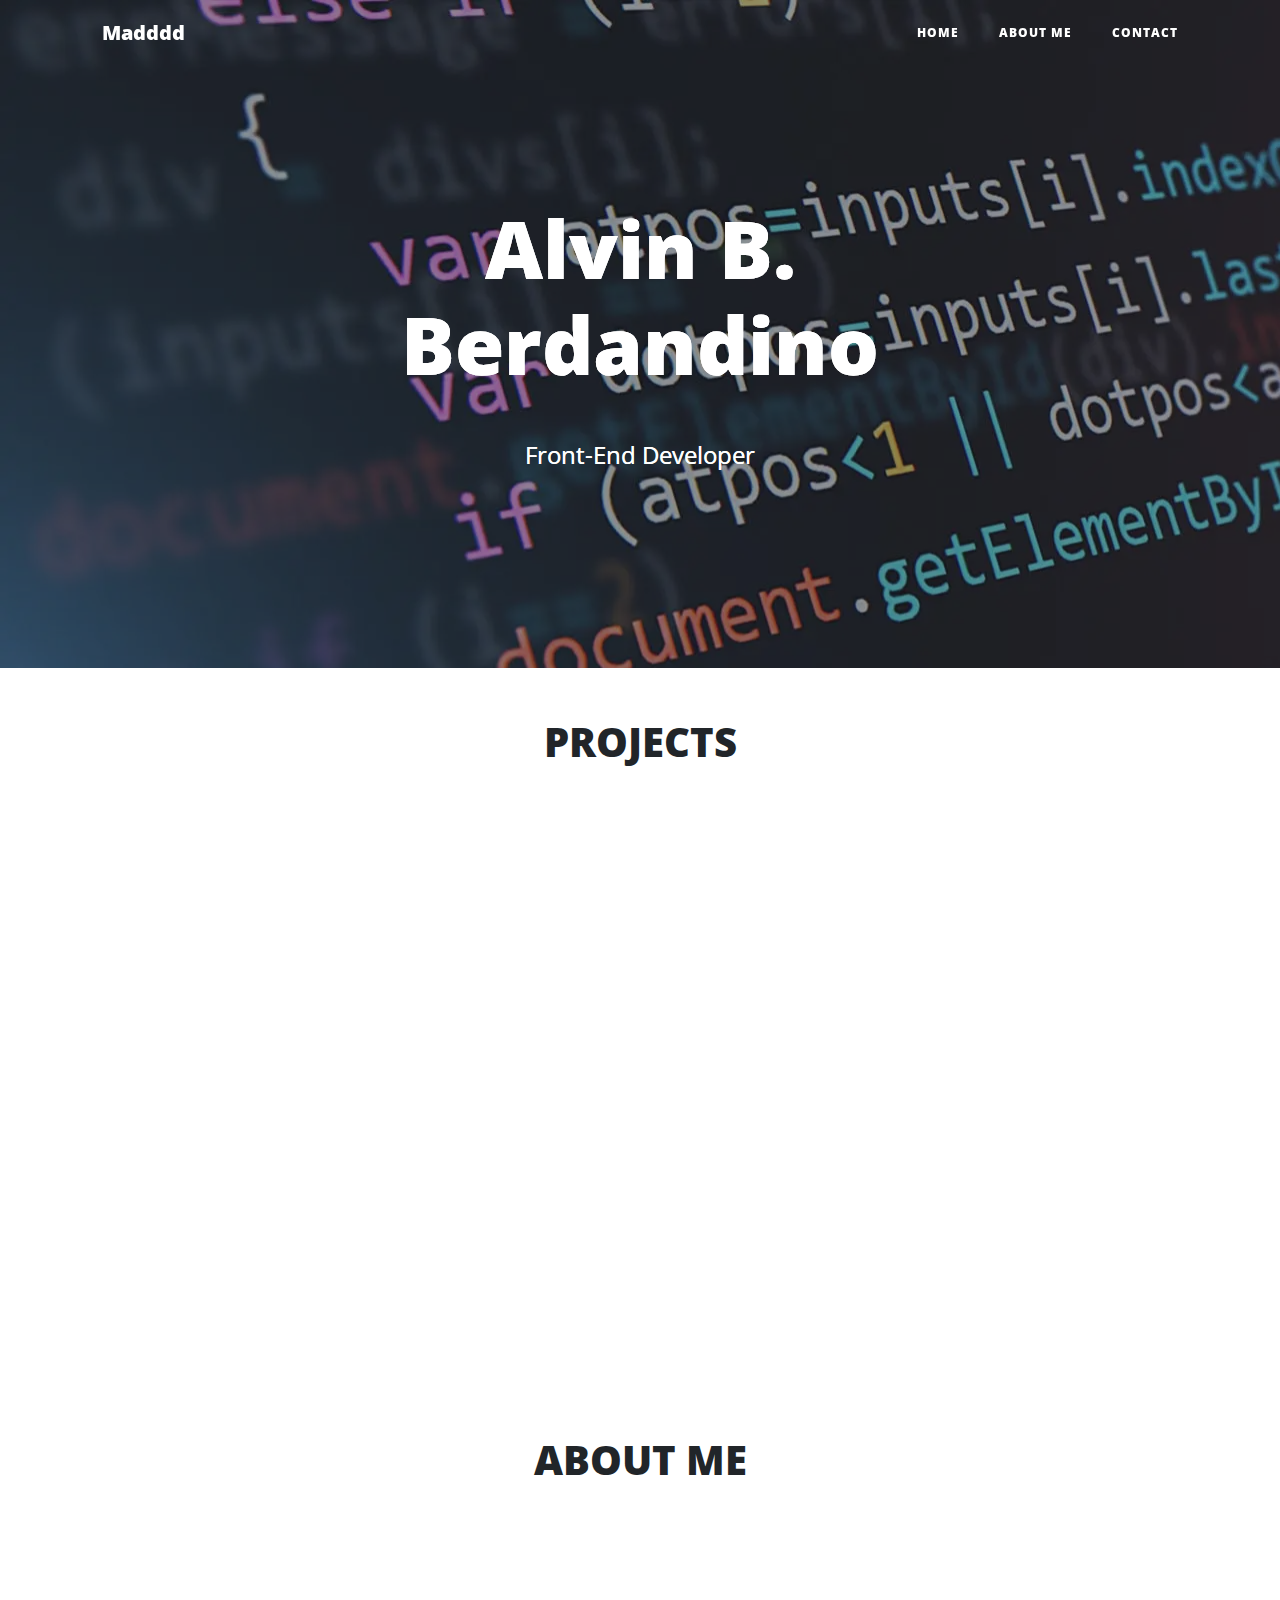
<file: index.html>
<!DOCTYPE html>
<html data-bs-theme="light" lang="en">
  <head>
    <meta charset="utf-8" />
    <meta
      name="viewport"
      content="width=device-width, initial-scale=1.0, shrink-to-fit=no"
    />
    <title>Home - Madddd</title>
    <meta name="description" content="Madddd" />
    <link rel="stylesheet" href="assets/bootstrap/css/bootstrap.min.css" />
    <link rel="stylesheet" href="assets/css/aos.min.css" />
    <link rel="stylesheet" href="assets/css/animate.min.css" />
    <link rel="stylesheet" href="assets/css/Lora.css" />
    <link rel="stylesheet" href="assets/css/Open%20Sans.css" />
    <link rel="stylesheet" href="assets/fonts/fontawesome-all.min.css" />
    <link rel="stylesheet" href="assets/fonts/font-awesome.min.css" />
    <link rel="stylesheet" href="assets/fonts/fontawesome5-overrides.min.css" />
    <link rel="stylesheet" href="assets/css/Banner-Heading-Image-images.css" />
    <link rel="stylesheet" href="assets/css/Responsive-UI-Card.css" />
    <link rel="stylesheet" href="assets/css/Timeline-Steps.css" />
  </head>

  <body>
    <nav class="navbar navbar-expand-lg fixed-top navbar-light" id="mainNav">
      <div class="container">
        <a class="navbar-brand" href="index.html">Madddd</a
        ><button
          data-bs-toggle="collapse"
          data-bs-target="#navbarResponsive"
          class="navbar-toggler"
          aria-controls="navbarResponsive"
          aria-expanded="false"
          aria-label="Toggle navigation"
        >
          <i class="fa fa-bars"></i>
        </button>
        <div class="collapse navbar-collapse" id="navbarResponsive">
          <ul class="navbar-nav ms-auto">
            <li class="nav-item">
              <a class="nav-link" href="index.html">Home</a>
            </li>
            <li class="nav-item">
              <a class="nav-link" href="#about">About Me</a>
            </li>
            <li class="nav-item">
              <a class="nav-link" href="contact.html">Contact</a>
            </li>
          </ul>
        </div>
      </div>
    </nav>
    <header class="masthead" style="background: url('assets/img/contact1.jpg')">
      <div class="overlay"></div>
      <div class="container">
        <div class="row">
          <div class="col-md-10 col-lg-8 mx-auto position-relative">
            <div class="site-heading">
              <h1 style="text-shadow: 0px 0px">
                <strong>Alvin B. Berdandino</strong>
              </h1>
              <span class="subheading" style="text-shadow: 0px 0px"
                ><strong>Front-End Developer</strong></span
              >
            </div>
          </div>
        </div>
      </div>
    </header>
    <div class="container">
      <h1>PROJECTS</h1>
      <div class="container">
        <div class="row">
          <div class="col-md-4">
            <div
              class="blog-card blog-card-blog"
              data-bss-hover-animate="pulse"
              data-aos="fade-up"
              style="max-height: 510px; min-height: 510px"
            >
              <div class="blog-card-image">
                <a href="#"><img class="img" src="assets/img/DAMMC.png" /></a>
                <div class="ripple-cont"></div>
              </div>
              <div class="blog-table">
                <h6 class="blog-category blog-text-success">
                  <i
                    class="far fa-heart"
                    style="font-size: 15px; text-align: center"
                  ></i>
                  New
                </h6>
                <h4 class="blog-card-caption" style="text-align: center">
                  Student Monitoring System using RFID
                </h4>
                <p
                  class="blog-card-description fs-6"
                  style="text-align: justify"
                >
                  Our Capstone 1 project aims to develop a cutting-edge Student
                  Monitoring System using Radio-Frequency Identification (RFID)
                  technology. This innovative system will revolutionize
                  traditional attendance tracking methods in educational
                  institutions.
                </p>
                <div class="ftr">
                  <div class="author"></div>
                  <div class="stats">
                    <i class="far fa-clock"></i><span>&nbsp;June 25, 2023</span>
                  </div>
                </div>
              </div>
            </div>
          </div>
          <div class="col-md-4">
            <div
              class="blog-card blog-card-blog"
              data-bss-hover-animate="pulse"
              data-aos="fade-up"
              style="max-height: 510px; min-height: 510px"
            >
              <div class="blog-card-image">
                <a href="#"
                  ><img class="img" src="assets/img/triggers.png"
                /></a>
                <div class="ripple-cont"></div>
              </div>
              <div class="blog-table">
                <h6 class="blog-category blog-text-success">
                  <i class="far fa-heart"></i> New
                </h6>
                <h4 class="blog-card-caption" style="text-align: center">
                  Database Management using Triggers
                </h4>
                <p
                  class="blog-card-description fs-6"
                  style="text-align: justify"
                >
                  Database management triggers are special types of stored
                  procedures in a relational database management system that
                  automatically execute in response to specific events or
                  changes in the database. Automate certain actions without
                  manual intervention.
                </p>
                <div class="ftr">
                  <div class="author"></div>
                  <div class="stats">
                    <i class="far fa-clock"></i><span> October 15, 2023</span>
                  </div>
                </div>
              </div>
            </div>
          </div>
          <div class="col-md-4">
            <div
              class="blog-card blog-card-blog"
              data-bss-hover-animate="pulse"
              data-aos="fade-up"
              style="max-height: 510px; min-height: 510px"
            >
              <div class="blog-card-image">
                <a href="#"><img class="img" src="assets/img/smart.png" /></a>
                <div class="ripple-cont"></div>
              </div>
              <div class="blog-table">
                <h6 class="blog-category blog-text-success">
                  <i class="far fa-heart"></i> New
                </h6>
                <h4 class="blog-card-caption" style="text-align: center">
                  IoT Based Smart Water and Soil for Enhance Milkfish
                  Aquaculture
                </h4>
                <p
                  class="blog-card-description"
                  style="text-align: justify; font-size: 16px"
                >
                  Focuses on leveraging modern technology to optimize the
                  environment of milkfish farming. By integrating sensors, the
                  system aims to enhance productivity of milkfish in fishponds.
                </p>
                <div class="ftr">
                  <div class="author"><a href="#"></a></div>
                  <div class="stats">
                    <i class="far fa-clock"></i
                    ><span>&nbsp;December 2, 2023</span>
                  </div>
                </div>
              </div>
            </div>
          </div>
        </div>
      </div>
    </div>
    <div class="container" id="about">
      <h1>ABOUT ME</h1>
      <section class="py-4 py-xl-5" data-aos="fade-up">
        <div class="container">
          <div
            class="bg-dark border rounded border-0 border-dark overflow-hidden"
          >
            <div class="row g-0">
              <div class="col-md-6">
                <div class="text-white p-4 p-md-5">
                  <h2
                    class="fw-bold text-white mb-3"
                    style="text-align: center"
                  >
                    "If it works, don't touch it."💻
                  </h2>
                  <p
                    class="blog-card-description fs-6"
                    style="color: var(--bs-secondary-bg); text-align: justify"
                  >
                    A motivated and recent Information Technology graduate with
                    experience in customer service and sales roles seeking to
                    leverage skills in web development and design to excel as a
                    Front End Developer. Eager to contribute technical expertise
                    and creativity to a dynamic team.<br /><br />

                    Throughout my academic journey, I have gained comprehensive
                    knowledge in various aspects of Information Technology,
                    acquiring a diverse skill set that includes programming
                    languages, database management, and system analysis. My
                    academic experiences have provided me with a strong
                    foundation in problem-solving and critical thinking, skills
                    that are integral to success in the fast-paced and
                    ever-evolving field of web development.<br /><br />

                    My passion for web development extends beyond the classroom,
                    as I have actively pursued personal projects to further
                    enhance my skills. These projects include creating
                    responsive websites, experimenting with various design
                    frameworks, and staying abreast of the latest industry
                    trends. I am particularly excited about the prospect of
                    contributing my technical expertise and creativity to a
                    dynamic team, where I can collaborate with like-minded
                    professionals to deliver innovative and cutting-edge
                    solutions.
                  </p>
                  <div class="my-3"></div>
                </div>
              </div>
              <div
                class="col-md-6 order-first order-md-last"
                style="min-height: 250px"
              >
                <img class="w-100 h-100 fit-cover" src="assets/img/alvin1.jpg" />
              </div>
            </div>
          </div>
        </div>
      </section>
      <div class="container">
        <div class="container" data-aos="fade-up">
          <div class="row text-center justify-content-center mb-5">
            <div class="col-lg-8 col-xl-6">
              <h2 class="font-weight-bold">EDUCATIONAL</h2>
              <p class="text-muted">Background</p>
            </div>
          </div>
          <div class="row">
            <div class="col">
              <div data-aos="fade-up" class="timeline-steps aos-init">
                <div class="timeline-step">
                  <div
                    class="timeline-content"
                    data-toggle="popover"
                    data-trigger="hover"
                    data-placement="top"
                    title=""
                    data-content="And here's some amazing content. It's very engaging. Right?"
                    data-original-title="2003"
                  >
                    <div class="inner-circle"></div>
                    <p class="h6 mt-3 mb-1">2008-2014</p>
                    <p class="text-muted h6 mb-0 mb-lg-0">
                      Sto Nino. Elemtary School
                    </p>
                  </div>
                </div>
                <div class="timeline-step">
                  <div
                    class="timeline-content"
                    data-toggle="popover"
                    data-trigger="hover"
                    data-placement="top"
                    title=""
                    data-content="And here's some amazing content. It's very engaging. Right?"
                    data-original-title="2005"
                  >
                    <div class="inner-circle"></div>
                    <p class="h6 mt-3 mb-1">2014-2018</p>
                    <p class="text-muted h6 mb-0 mb-lg-0">
                      Makilas National High School
                    </p>
                  </div>
                </div>
                <div class="timeline-step">
                  <div
                    class="timeline-content"
                    data-toggle="popover"
                    data-trigger="hover"
                    data-placement="top"
                    title=""
                    data-content="And here's some amazing content. It's very engaging. Right?"
                    data-original-title="2010"
                  >
                    <div class="inner-circle"></div>
                    <p class="h6 mt-3 mb-1">2018-2020</p>
                    <p class="text-muted h6 mb-0 mb-lg-0">
                      Sibugay's Matthew-Jackson School, Inc.
                    </p>
                  </div>
                </div>
                <div class="timeline-step mb-0">
                  <div
                    class="timeline-content"
                    data-toggle="popover"
                    data-trigger="hover"
                    data-placement="top"
                    title=""
                    data-content="And here's some amazing content. It's very engaging. Right?"
                    data-original-title="2020"
                  >
                    <div class="inner-circle"></div>
                    <p class="h6 mt-3 mb-1">2023-2024</p>
                    <p class="text-muted h6 mb-0 mb-lg-0">
                      Dr. Aurelio Mendoza Memorial Colleges
                    </p>
                  </div>
                </div>
              </div>
            </div>
          </div>
          <div
            class="row text-center justify-content-center mb-5 mt-5"
            data-aos="fade-up"
          >
            <div class="col-lg-8 col-xl-6">
              <h2 class="font-weight-bold">Knowledge & Skills</h2>
              <p class="text-muted">Familiar with UI/UX design principles</p>
              <p>Strong customer service and communication skills</p>
              <p>Adaptability and teamwork</p>
            </div>
          </div>
          <div class="card h-100 shadow-sm">
            <div class="card-body">
              <h6 class="d-flex align-items-center mb-3">💻 My Skills</h6>
              <div>
                <small>Javascript</small>
                <div class="progress mb-3" style="height: 5px">
                  <div
                    class="progress-bar"
                    role="progressbar"
                    style="width: 40%; background: rgb(253, 186, 13)"
                    aria-valuenow="80"
                    aria-valuemin="0"
                    aria-valuemax="100"
                  ></div>
                </div>
              </div>
              <div>
                <small>HTML</small>
                <div class="progress mb-3" style="height: 5px">
                  <div
                    class="progress-bar"
                    role="progressbar"
                    style="width: 80%; background: rgb(253, 85, 13)"
                    aria-valuenow="80"
                    aria-valuemin="0"
                    aria-valuemax="100"
                  ></div>
                </div>
              </div>
              <div>
                <small>CSS</small>
                <div class="progress mb-3" style="height: 5px">
                  <div
                    class="progress-bar"
                    role="progressbar"
                    style="width: 60%; background: rgb(13, 138, 253)"
                    aria-valuenow="80"
                    aria-valuemin="0"
                    aria-valuemax="100"
                  ></div>
                </div>
              </div>
              <div>
                <small>Java</small>
                <div class="progress mb-3" style="height: 5px">
                  <div
                    class="progress-bar"
                    role="progressbar"
                    style="width: 35%; background: rgb(164, 122, 14)"
                    aria-valuenow="80"
                    aria-valuemin="0"
                    aria-valuemax="100"
                  ></div>
                </div>
              </div>
              <div>
                <small>PHP</small>
                <div class="progress mb-3" style="height: 5px">
                  <div
                    class="progress-bar"
                    role="progressbar"
                    style="width: 70%; background: rgb(253, 186, 13)"
                    aria-valuenow="80"
                    aria-valuemin="0"
                    aria-valuemax="100"
                  ></div>
                </div>
              </div>
            </div>
          </div>
        </div>
      </div>
    </div>
    <footer>
      <div class="container" data-aos="fade-up">
        <div class="row">
          <div class="col-md-10 col-lg-8 mx-auto">
            <ul class="list-inline text-center">
              <li class="list-inline-item" data-bss-hover-animate="bounce">
                <a href="https://www.instagram.com/alvnbrdndn/" target="_blank" rel="noopener noreferrer">
                  <span class="fa-stack fa-lg"
                    ><i class="fa fa-circle fa-stack-2x"></i
                    ><i class="fa fa-instagram fa-stack-1x fa-inverse"></i
                  ></span>
                </a>
              </li>
              <li class="list-inline-item" data-bss-hover-animate="bounce">
                <a href="https://www.facebook.com/ImMadddd/" target="_blank" rel="noopener noreferrer">
                  <span class="fa-stack fa-lg"
                    ><i class="fa fa-circle fa-stack-2x"></i
                    ><i class="fa fa-facebook fa-stack-1x fa-inverse"></i
                  ></span>
                </a>
              </li>
              <li class="list-inline-item" data-bss-hover-animate="bounce">
                <a href="https://github.com/ImMaddd" target="_blank" rel="noopener noreferrer">
                  <span class="fa-stack fa-lg"
                    ><i class="fa fa-circle fa-stack-2x"></i
                    ><i class="fa fa-github fa-stack-1x fa-inverse"></i
                  ></span>
                </a>
              </li>
            </ul>
            <p class="text-muted copyright">
              Copyright&nbsp;©&nbsp; Alvin B. Berdandino @2023
            </p>
          </div>
        </div>
      </div>
    </footer>
    <script src="assets/js/jquery.min.js"></script>
    <script src="assets/bootstrap/js/bootstrap.min.js"></script>
    <script src="assets/js/aos.min.js"></script>
    <script src="assets/js/bs-init.js"></script>
    <script src="assets/js/clean-blog.js"></script>
  </body>
</html>
</file>
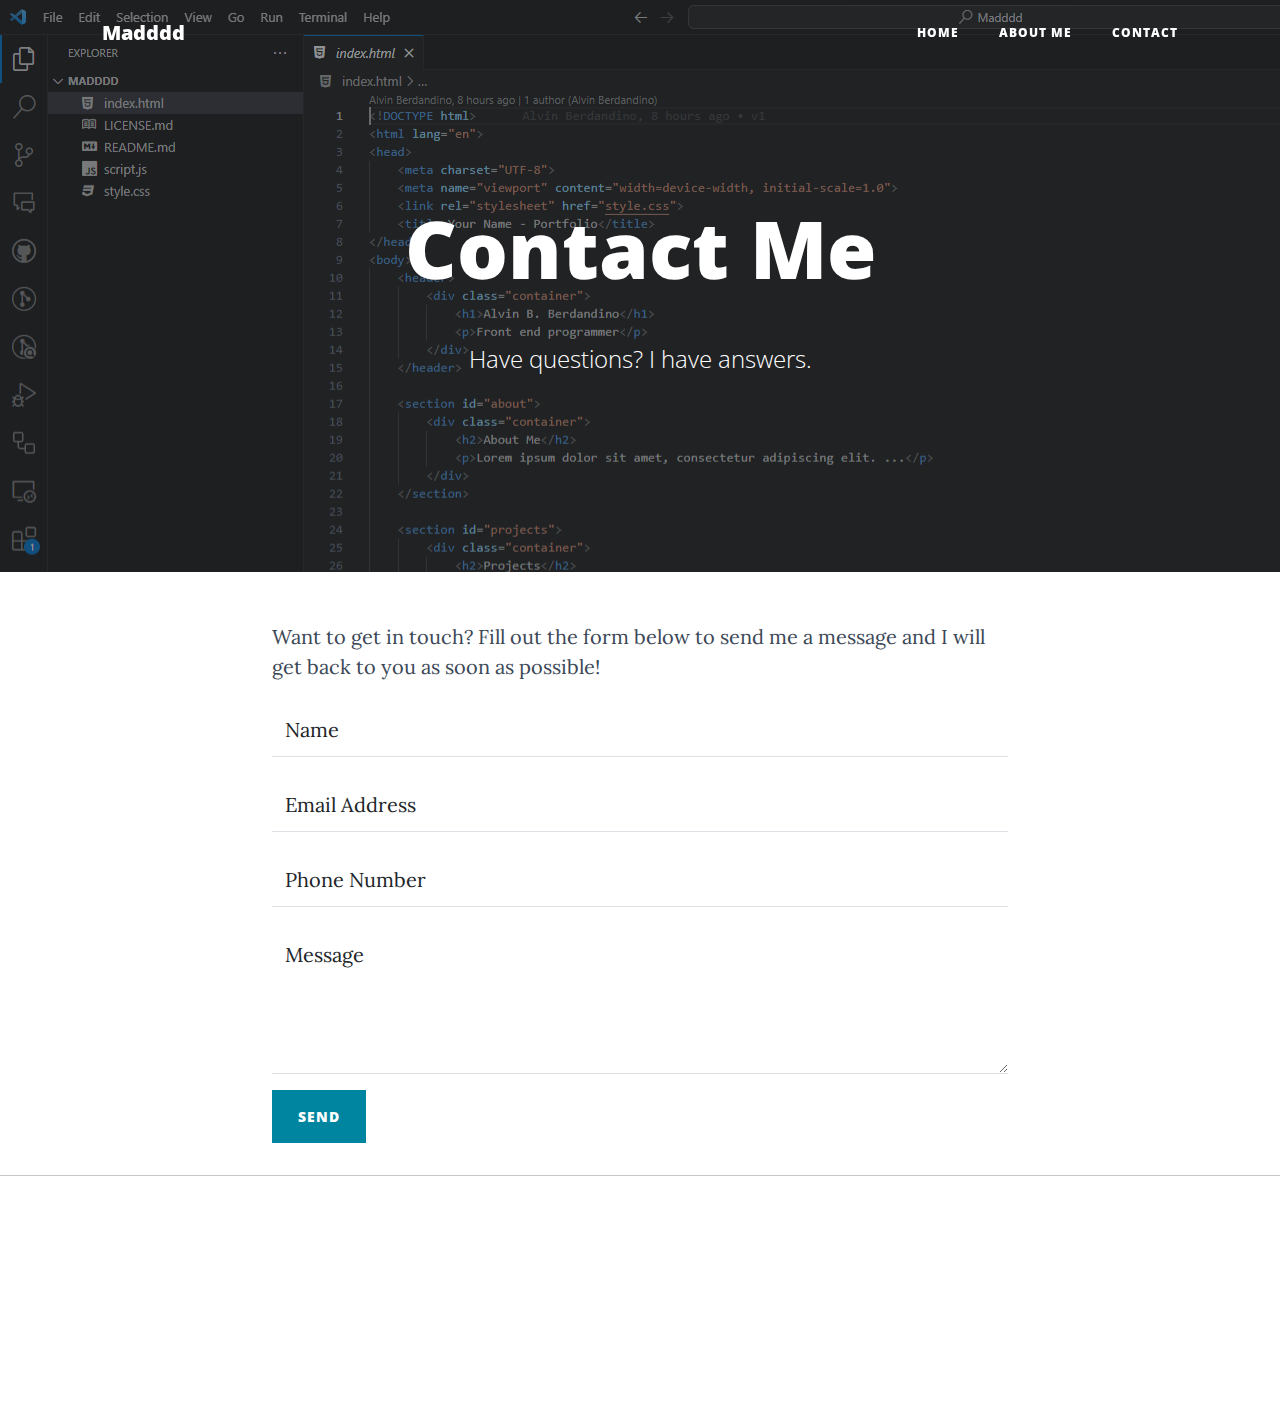
<file: contact.html>
<!DOCTYPE html>
<html data-bs-theme="light" lang="en">
  <head>
    <meta charset="utf-8" />
    <meta
      name="viewport"
      content="width=device-width, initial-scale=1.0, shrink-to-fit=no"
    />
    <title>Contact Me - Madddd</title>
    <meta name="description" content="Madddd" />
    <link rel="stylesheet" href="assets/bootstrap/css/bootstrap.min.css" />
    <link rel="stylesheet" href="assets/css/aos.min.css" />
    <link rel="stylesheet" href="assets/css/animate.min.css" />
    <link rel="stylesheet" href="assets/css/Lora.css" />
    <link rel="stylesheet" href="assets/css/Open%20Sans.css" />
    <link rel="stylesheet" href="assets/fonts/font-awesome.min.css" />
    <link rel="stylesheet" href="assets/css/Banner-Heading-Image-images.css" />
    <link rel="stylesheet" href="assets/css/Responsive-UI-Card.css" />
    <link rel="stylesheet" href="assets/css/Timeline-Steps.css" />
  </head>

  <body>
    <nav class="navbar navbar-expand-lg fixed-top navbar-light" id="mainNav">
      <div class="container">
        <a class="navbar-brand" href="index.html">Madddd</a
        ><button
          data-bs-toggle="collapse"
          data-bs-target="#navbarResponsive"
          class="navbar-toggler"
          aria-controls="navbarResponsive"
          aria-expanded="false"
          aria-label="Toggle navigation"
        >
          <i class="fa fa-bars"></i>
        </button>
        <div class="collapse navbar-collapse" id="navbarResponsive">
          <ul class="navbar-nav ms-auto">
            <li class="nav-item">
              <a class="nav-link" href="index.html">Home</a>
            </li>
            <li class="nav-item">
              <a class="nav-link" href="index.html#about">About Me</a>
            </li>
            <li class="nav-item">
              <a class="nav-link" href="contact.html">Contact</a>
            </li>
          </ul>
        </div>
      </div>
    </nav>
    <header class="masthead" style="background: url('assets/img/scr.png')">
      <div class="overlay"></div>
      <div class="container">
        <div class="row">
          <div class="col-md-10 col-lg-8 mx-auto position-relative">
            <div class="site-heading">
              <h1>Contact Me</h1>
              <span class="subheading">Have questions? I have answers.</span>
            </div>
          </div>
        </div>
      </div>
    </header>
    <div class="container">
      <div class="row">
        <div class="col-md-10 col-lg-8 mx-auto">
          <p>
            Want to get in touch? Fill out the form below to send me a message
            and I will get back to you as soon as possible!
          </p>
          <form id="contactForm" name="sentMessage">
            <div class="control-group">
              <div class="form-floating controls mb-3">
                <input
                  class="form-control"
                  type="text"
                  id="name"
                  required=""
                  placeholder="Name"
                /><label class="form-label" for="name">Name</label
                ><small class="form-text text-danger help-block"></small>
              </div>
            </div>
            <div class="control-group">
              <div class="form-floating controls mb-3">
                <input
                  class="form-control"
                  type="email"
                  id="email"
                  required=""
                  placeholder="Email Address"
                /><label class="form-label">Email Address</label
                ><small class="form-text text-danger help-block"></small>
              </div>
            </div>
            <div class="control-group">
              <div class="form-floating controls mb-3">
                <input
                  class="form-control"
                  type="tel"
                  id="phone"
                  required=""
                  placeholder="Phone Number"
                /><label class="form-label">Phone Number</label
                ><small class="form-text text-danger help-block"></small>
              </div>
            </div>
            <div class="control-group">
              <div class="form-floating controls mb-3">
                <textarea
                  class="form-control"
                  id="message"
                  data-validation-required-message="Please enter a message."
                  required=""
                  placeholder="Message"
                  style="height: 150px"
                ></textarea
                ><label class="form-label">Message</label
                ><small class="form-text text-danger help-block"></small>
              </div>
            </div>
            <div id="success"></div>
            <div class="mb-3">
              <button
                class="btn btn-primary"
                id="sendMessageButton"
                type="submit"
              >
                Send
              </button>
            </div>
          </form>
        </div>
      </div>
    </div>
    <hr />
    <footer>
      <div class="container" data-aos="fade-up">
        <div class="row">
          <div class="col-md-10 col-lg-8 mx-auto">
            <ul class="list-inline text-center">
              <li class="list-inline-item" data-bss-hover-animate="bounce">
                <a href="https://www.instagram.com/alvnbrdndn/" target="_blank" rel="noopener noreferrer">
                  <span class="fa-stack fa-lg"
                    ><i class="fa fa-circle fa-stack-2x"></i
                    ><i class="fa fa-twitter fa-stack-1x fa-inverse"></i
                  ></span>
                </a>
              </li>
              <li class="list-inline-item" data-bss-hover-animate="bounce">
                <a href="https://www.facebook.com/ImMadddd/" target="_blank" rel="noopener noreferrer">
                  <span class="fa-stack fa-lg"
                    ><i class="fa fa-circle fa-stack-2x"></i
                    ><i class="fa fa-facebook fa-stack-1x fa-inverse"></i
                  ></span>
                </a>
              </li>
              <li class="list-inline-item" data-bss-hover-animate="bounce">
                <a href="https://github.com/ImMaddd" target="_blank" rel="noopener noreferrer">
                  <span class="fa-stack fa-lg"
                    ><i class="fa fa-circle fa-stack-2x"></i
                    ><i class="fa fa-github fa-stack-1x fa-inverse"></i
                  ></span>
                </a>
              </li>
            </ul>
            <p class="text-muted copyright">
              Copyright&nbsp;©&nbsp; Alvin B. Berdandino @2023
            </p>
          </div>
        </div>
      </div>
    </footer>
    <script src="assets/js/jquery.min.js"></script>
    <script src="assets/bootstrap/js/bootstrap.min.js"></script>
    <script src="assets/js/aos.min.js"></script>
    <script src="assets/js/bs-init.js"></script>
    <script src="assets/js/clean-blog.js"></script>
  </body>
</html>
</file>
<file: assets/css/Lora.css>
@font-face {
	font-family: 'Lora';
	src: url(../../assets/fonts/0QIhMX1D_JOuMw_LLPtLp_A.woff2) format('woff2');
	font-weight: 400;
	font-style: italic;
	font-display: swap;
	unicode-range: U+0460-052F, U+1C80-1C88, U+20B4, U+2DE0-2DFF, U+A640-A69F, U+FE2E-FE2F;
}

@font-face {
	font-family: 'Lora';
	src: url(../../assets/fonts/0QIhMX1D_JOuMw_LJftLp_A.woff2) format('woff2');
	font-weight: 400;
	font-style: italic;
	font-display: swap;
	unicode-range: U+0301, U+0400-045F, U+0490-0491, U+04B0-04B1, U+2116;
}

@font-face {
	font-family: 'Lora';
	src: url(../../assets/fonts/0QIhMX1D_JOuMw_LLvtLp_A.woff2) format('woff2');
	font-weight: 400;
	font-style: italic;
	font-display: swap;
	unicode-range: U+0102-0103, U+0110-0111, U+0128-0129, U+0168-0169, U+01A0-01A1, U+01AF-01B0, U+0300-0301, U+0303-0304, U+0308-0309, U+0323, U+0329, U+1EA0-1EF9, U+20AB;
}

@font-face {
	font-family: 'Lora';
	src: url(../../assets/fonts/0QIhMX1D_JOuMw_LL_tLp_A.woff2) format('woff2');
	font-weight: 400;
	font-style: italic;
	font-display: swap;
	unicode-range: U+0100-02AF, U+0304, U+0308, U+0329, U+1E00-1E9F, U+1EF2-1EFF, U+2020, U+20A0-20AB, U+20AD-20CF, U+2113, U+2C60-2C7F, U+A720-A7FF;
}

@font-face {
	font-family: 'Lora';
	src: url(../../assets/fonts/0QIhMX1D_JOuMw_LIftL.woff2) format('woff2');
	font-weight: 400;
	font-style: italic;
	font-display: swap;
	unicode-range: U+0000-00FF, U+0131, U+0152-0153, U+02BB-02BC, U+02C6, U+02DA, U+02DC, U+0304, U+0308, U+0329, U+2000-206F, U+2074, U+20AC, U+2122, U+2191, U+2193, U+2212, U+2215, U+FEFF, U+FFFD;
}

@font-face {
	font-family: 'Lora';
	src: url(../../assets/fonts/0QIhMX1D_JOuMw_LLPtLp_A.woff2) format('woff2');
	font-weight: 700;
	font-style: italic;
	font-display: swap;
	unicode-range: U+0460-052F, U+1C80-1C88, U+20B4, U+2DE0-2DFF, U+A640-A69F, U+FE2E-FE2F;
}

@font-face {
	font-family: 'Lora';
	src: url(../../assets/fonts/0QIhMX1D_JOuMw_LJftLp_A.woff2) format('woff2');
	font-weight: 700;
	font-style: italic;
	font-display: swap;
	unicode-range: U+0301, U+0400-045F, U+0490-0491, U+04B0-04B1, U+2116;
}

@font-face {
	font-family: 'Lora';
	src: url(../../assets/fonts/0QIhMX1D_JOuMw_LLvtLp_A.woff2) format('woff2');
	font-weight: 700;
	font-style: italic;
	font-display: swap;
	unicode-range: U+0102-0103, U+0110-0111, U+0128-0129, U+0168-0169, U+01A0-01A1, U+01AF-01B0, U+0300-0301, U+0303-0304, U+0308-0309, U+0323, U+0329, U+1EA0-1EF9, U+20AB;
}

@font-face {
	font-family: 'Lora';
	src: url(../../assets/fonts/0QIhMX1D_JOuMw_LL_tLp_A.woff2) format('woff2');
	font-weight: 700;
	font-style: italic;
	font-display: swap;
	unicode-range: U+0100-02AF, U+0304, U+0308, U+0329, U+1E00-1E9F, U+1EF2-1EFF, U+2020, U+20A0-20AB, U+20AD-20CF, U+2113, U+2C60-2C7F, U+A720-A7FF;
}

@font-face {
	font-family: 'Lora';
	src: url(../../assets/fonts/0QIhMX1D_JOuMw_LIftL.woff2) format('woff2');
	font-weight: 700;
	font-style: italic;
	font-display: swap;
	unicode-range: U+0000-00FF, U+0131, U+0152-0153, U+02BB-02BC, U+02C6, U+02DA, U+02DC, U+0304, U+0308, U+0329, U+2000-206F, U+2074, U+20AC, U+2122, U+2191, U+2193, U+2212, U+2215, U+FEFF, U+FFFD;
}

@font-face {
	font-family: 'Lora';
	src: url(../../assets/fonts/0QIvMX1D_JOuMwf7I-NP.woff2) format('woff2');
	font-weight: 400;
	font-style: normal;
	font-display: swap;
	unicode-range: U+0460-052F, U+1C80-1C88, U+20B4, U+2DE0-2DFF, U+A640-A69F, U+FE2E-FE2F;
}

@font-face {
	font-family: 'Lora';
	src: url(../../assets/fonts/0QIvMX1D_JOuMw77I-NP.woff2) format('woff2');
	font-weight: 400;
	font-style: normal;
	font-display: swap;
	unicode-range: U+0301, U+0400-045F, U+0490-0491, U+04B0-04B1, U+2116;
}

@font-face {
	font-family: 'Lora';
	src: url(../../assets/fonts/0QIvMX1D_JOuMwX7I-NP.woff2) format('woff2');
	font-weight: 400;
	font-style: normal;
	font-display: swap;
	unicode-range: U+0102-0103, U+0110-0111, U+0128-0129, U+0168-0169, U+01A0-01A1, U+01AF-01B0, U+0300-0301, U+0303-0304, U+0308-0309, U+0323, U+0329, U+1EA0-1EF9, U+20AB;
}

@font-face {
	font-family: 'Lora';
	src: url(../../assets/fonts/0QIvMX1D_JOuMwT7I-NP.woff2) format('woff2');
	font-weight: 400;
	font-style: normal;
	font-display: swap;
	unicode-range: U+0100-02AF, U+0304, U+0308, U+0329, U+1E00-1E9F, U+1EF2-1EFF, U+2020, U+20A0-20AB, U+20AD-20CF, U+2113, U+2C60-2C7F, U+A720-A7FF;
}

@font-face {
	font-family: 'Lora';
	src: url(../../assets/fonts/0QIvMX1D_JOuMwr7Iw.woff2) format('woff2');
	font-weight: 400;
	font-style: normal;
	font-display: swap;
	unicode-range: U+0000-00FF, U+0131, U+0152-0153, U+02BB-02BC, U+02C6, U+02DA, U+02DC, U+0304, U+0308, U+0329, U+2000-206F, U+2074, U+20AC, U+2122, U+2191, U+2193, U+2212, U+2215, U+FEFF, U+FFFD;
}

@font-face {
	font-family: 'Lora';
	src: url(../../assets/fonts/0QIvMX1D_JOuMwf7I-NP.woff2) format('woff2');
	font-weight: 700;
	font-style: normal;
	font-display: swap;
	unicode-range: U+0460-052F, U+1C80-1C88, U+20B4, U+2DE0-2DFF, U+A640-A69F, U+FE2E-FE2F;
}

@font-face {
	font-family: 'Lora';
	src: url(../../assets/fonts/0QIvMX1D_JOuMw77I-NP.woff2) format('woff2');
	font-weight: 700;
	font-style: normal;
	font-display: swap;
	unicode-range: U+0301, U+0400-045F, U+0490-0491, U+04B0-04B1, U+2116;
}

@font-face {
	font-family: 'Lora';
	src: url(../../assets/fonts/0QIvMX1D_JOuMwX7I-NP.woff2) format('woff2');
	font-weight: 700;
	font-style: normal;
	font-display: swap;
	unicode-range: U+0102-0103, U+0110-0111, U+0128-0129, U+0168-0169, U+01A0-01A1, U+01AF-01B0, U+0300-0301, U+0303-0304, U+0308-0309, U+0323, U+0329, U+1EA0-1EF9, U+20AB;
}

@font-face {
	font-family: 'Lora';
	src: url(../../assets/fonts/0QIvMX1D_JOuMwT7I-NP.woff2) format('woff2');
	font-weight: 700;
	font-style: normal;
	font-display: swap;
	unicode-range: U+0100-02AF, U+0304, U+0308, U+0329, U+1E00-1E9F, U+1EF2-1EFF, U+2020, U+20A0-20AB, U+20AD-20CF, U+2113, U+2C60-2C7F, U+A720-A7FF;
}

@font-face {
	font-family: 'Lora';
	src: url(../../assets/fonts/0QIvMX1D_JOuMwr7Iw.woff2) format('woff2');
	font-weight: 700;
	font-style: normal;
	font-display: swap;
	unicode-range: U+0000-00FF, U+0131, U+0152-0153, U+02BB-02BC, U+02C6, U+02DA, U+02DC, U+0304, U+0308, U+0329, U+2000-206F, U+2074, U+20AC, U+2122, U+2191, U+2193, U+2212, U+2215, U+FEFF, U+FFFD;
}
</file>
<file: assets/css/Banner-Heading-Image-images.css>
.fit-cover {
  object-fit: cover;
}
</file>
<file: assets/css/Responsive-UI-Card.css>
h1 {
  text-align: center;
  margin-bottom: 50px;
  margin-top: 50px;
}

.blog-card-blog {
  margin-top: 30px;
}

.blog-card {
  display: inline-block;
  position: relative;
  width: 100%;
  margin-bottom: 30px;
  border-radius: 6px;
  color: rgba(0, 0, 0, 0.87);
  background: #fff;
  box-shadow: 0 2px 2px 0 rgba(0, 0, 0, 0.14), 0 3px 1px -2px rgba(0, 0, 0, 0.2), 0 1px 5px 0 rgba(0, 0, 0, 0.12);
}

.blog-card .blog-card-image {
  height: 60%;
  position: relative;
  overflow: hidden;
  margin-left: 15px;
  margin-right: 15px;
  margin-top: -30px;
  border-radius: 6px;
  box-shadow: 0 16px 38px -12px rgba(0, 0, 0, 0.56), 0 4px 25px 0px rgba(0, 0, 0, 0.12), 0 8px 10px -5px rgba(0, 0, 0, 0.2);
}

.blog-card .blog-card-image img {
  width: 100%;
  height: 100%;
  border-radius: 6px;
  pointer-events: none;
}

.blog-card .blog-table {
  padding: 15px 30px;
}

.blog-table {
  margin-bottom: 0px;
}

.blog-category {
  position: relative;
  line-height: 0;
  margin: 15px 0;
}

.blog-text-success {
  color: #6f6f6f!important;
}

.blog-card-blog .blog-card-caption {
  margin-top: 5px;
}

.blog-card-caption {
  font-weight: 700;
  font-family: "Roboto Slab", "Times New Roman", serif;
}

.blog-card-caption, .blog-card-caption a {
  color: #333;
  text-decoration: none;
}

p {
  color: #3C4857;
  margin-top: 0;
  margin-bottom: 1rem;
}

.blog-card .ftr {
  margin-top: 15px;
}

.blog-card .ftr .author {
  color: #888;
}

.blog-card .ftr div {
  display: inline-block;
}

.blog-card .author .avatar {
  width: 36px;
  height: 36px;
  overflow: hidden;
  border-radius: 50%;
  margin-right: 5px;
}

.blog-card .ftr .stats {
  position: relative;
  top: 1px;
  font-size: 14px;
}

.blog-card .ftr .stats {
  float: right;
  line-height: 30px;
}

a {
  text-decoration: none;
}
</file>
<file: assets/css/Timeline-Steps.css>
.timeline-steps {
  display: flex;
  justify-content: center;
  flex-wrap: wrap;
}

.timeline-steps .timeline-step {
  align-items: center;
  display: flex;
  flex-direction: column;
  position: relative;
  margin: 1rem;
}

@media (min-width:768px) {
  .timeline-steps .timeline-step:not(:last-child):after {
    content: "";
    display: block;
    border-top: .25rem dotted #3b82f6;
    width: 3.46rem;
    position: absolute;
    left: 7.5rem;
    top: .3125rem;
  }
}

@media (min-width:768px) {
  .timeline-steps .timeline-step:not(:first-child):before {
    content: "";
    display: block;
    border-top: .25rem dotted #3b82f6;
    width: 3.8125rem;
    position: absolute;
    right: 7.5rem;
    top: .3125rem;
  }
}

.timeline-steps .timeline-content {
  width: 10rem;
  text-align: center;
}

.timeline-steps .timeline-content .inner-circle {
  border-radius: 1.5rem;
  height: 1rem;
  width: 1rem;
  display: inline-flex;
  align-items: center;
  justify-content: center;
  background-color: #3b82f6;
}

.timeline-steps .timeline-content .inner-circle:before {
  content: "";
  background-color: #3b82f6;
  display: inline-block;
  height: 3rem;
  width: 3rem;
  min-width: 3rem;
  border-radius: 6.25rem;
  opacity: .5;
}
</file>
<file: assets/fonts/fontawesome5-overrides.min.css>
.fab.fa-bitcoin:before{content:"\f379"}.far.fa-calendar:before,.fas.fa-calendar:before{content:"\f133"}.far.fa-clipboard:before,.fas.fa-clipboard:before{content:"\f328"}.fab.fa-facebook-f:before{content:"\f39e"}.fab.fa-google-plus:before{content:"\f2b3"}.fas.fa-hotel:before{content:"\f594"}.fab.fa-linkedin:before{content:"\f08c"}.fas.fa-reply:before{content:"\f3e5"}.fas.fa-thermometer:before{content:"\f491"}.fab.fa-vimeo:before{content:"\f40a"}.far.fa-window-close:before,.fas.fa-window-close:before{content:"\f410"}.fab.fa-youtube-square:before{content:"\f431"}
</file>
